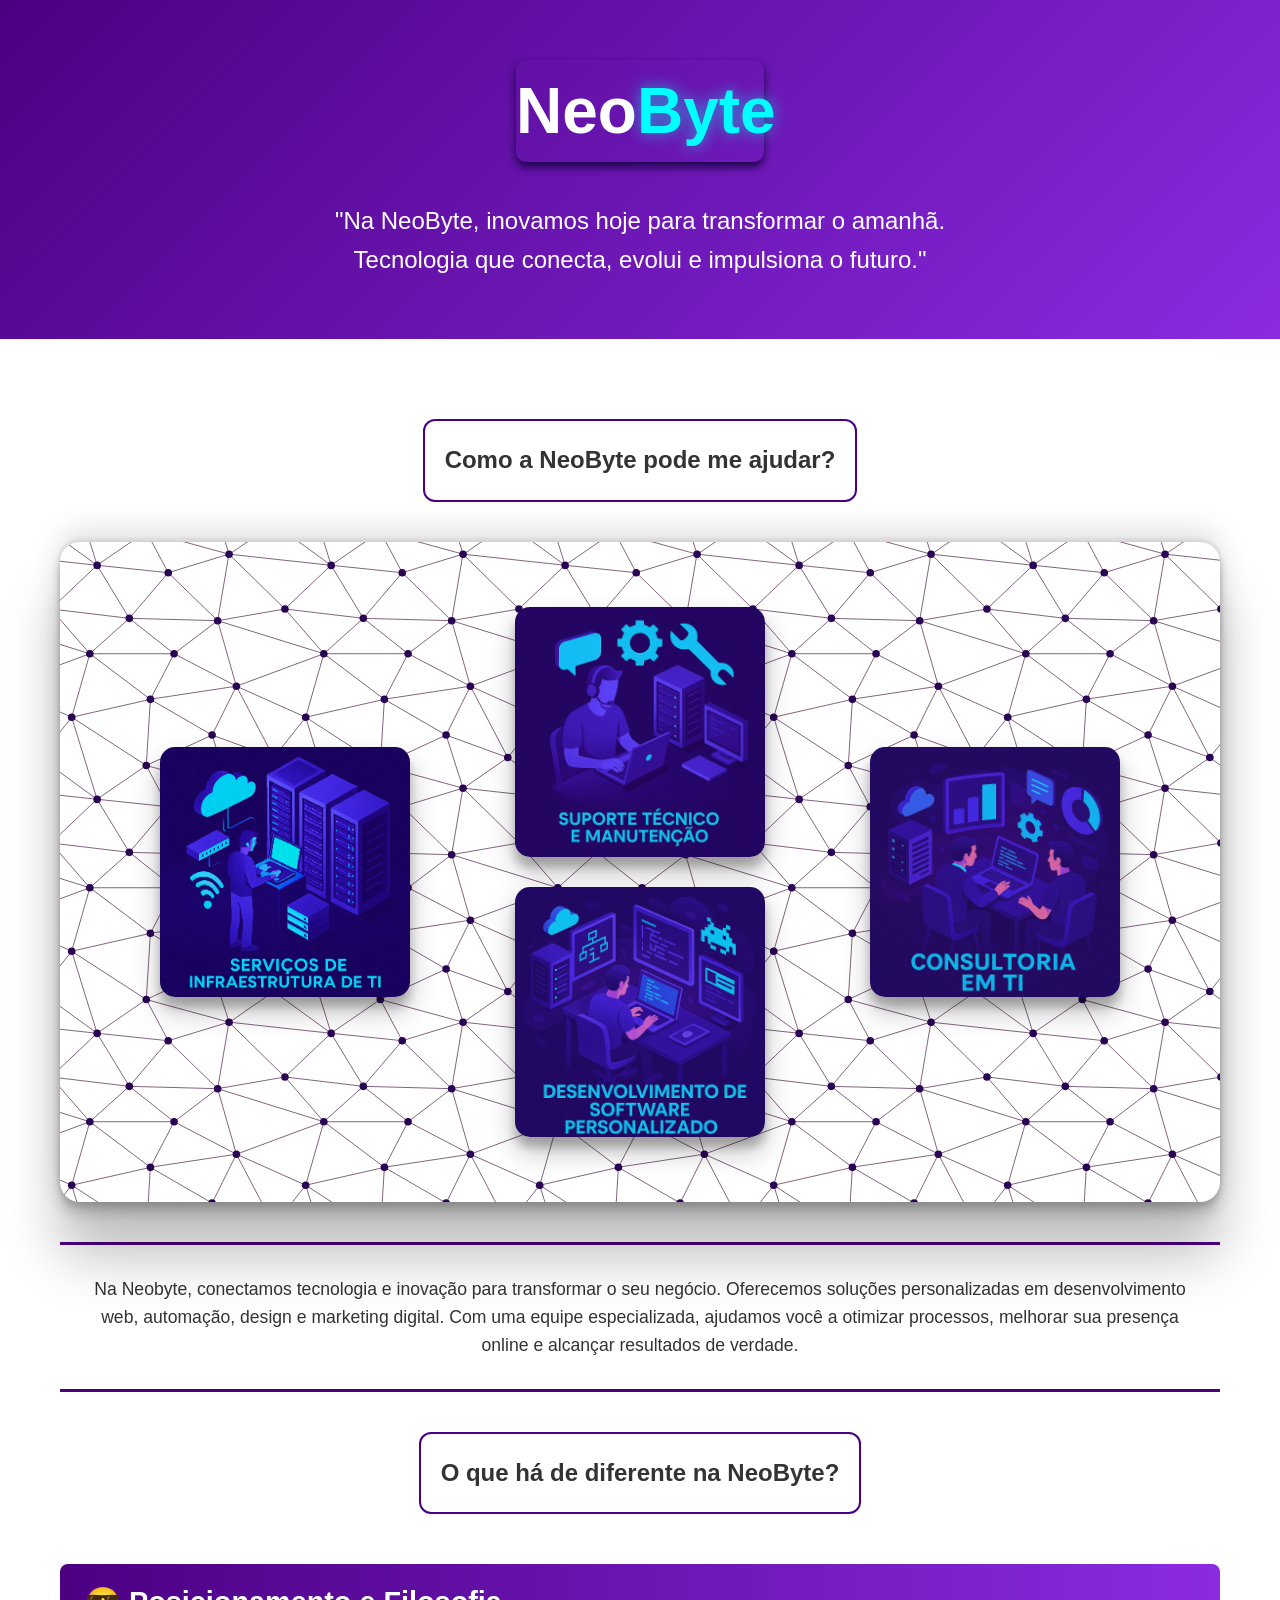
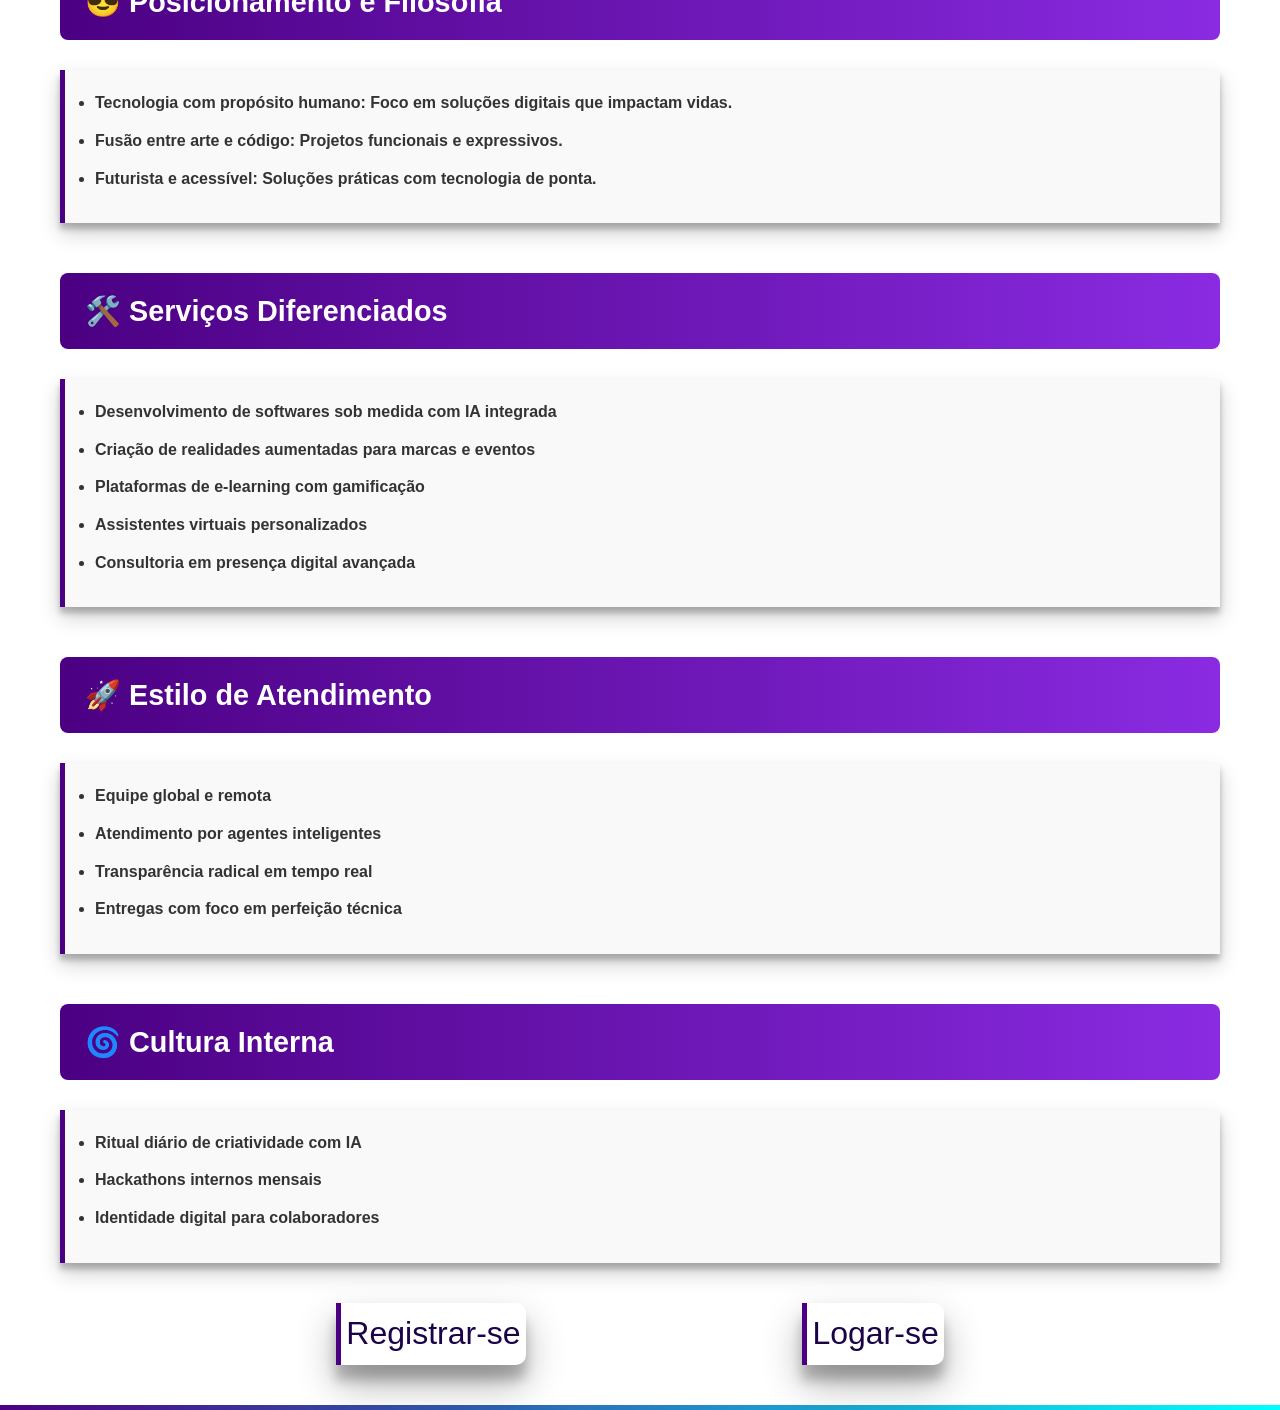
<file: index.html>
<!doctype html>
<html lang="pt-br">
  <head>
    <meta charset="UTF-8" />
    <meta name="viewport" content="width=device-width, initial-scale=1.0" />
    <title>NeoByte | Inovação Digital</title>
    <link rel="icon" href="../assets/Icon.png" type="image/png" />
    <link rel="stylesheet" href="style.css" />
  </head>
  <body>
    <header class="hero">
      <h1 class="hero__title">
        Neo<span class="hero__title--accent">Byte</span>
      </h1>
      <p class="hero__subtitle">
        "Na NeoByte, inovamos hoje para transformar o amanhã.<br />
        Tecnologia que conecta, evolui e impulsiona o futuro."
      </p>
    </header>

    <main class="main-content">
      <section class="solutions">
        <h2 class="section-heading">Como a NeoByte pode me ajudar?</h2>

        <div class="gallery">
          <img
            src="assets/images/neo1.png"
            class="gallery__item"
            id="alignItem1"
            alt="Serviço: Ifraestrutura de TI"
          />
          <img
            src="assets/images/neo2.png"
            class="gallery__item"
            alt="Serviço: Suporte técnico e manutenção"
          />
          <img
            src="assets/images/neo3.png"
            class="gallery__item"
            alt="Serviço: Desenvolvimento de software personalizado"
          />
          <img
            src="assets/images/neo4.png"
            class="gallery__item"
            id="alignItem2"
            alt="Serviço: Consultoria am TI"
          />
        </div>

        <p class="solutions__description">
          Na Neobyte, conectamos tecnologia e inovação para transformar o seu
          negócio. Oferecemos soluções personalizadas em desenvolvimento web,
          automação, design e marketing digital. Com uma equipe especializada,
          ajudamos você a otimizar processos, melhorar sua presença online e
          alcançar resultados de verdade.
        </p>
      </section>

      <section class="features">
        <h2 class="section-heading">O que há de diferente na NeoByte?</h2>

        <article class="feature-card">
          <h3 class="feature-card__title feature-card__title--highlight">
            😎 Posicionamento e Filosofia
          </h3>
          <ul class="feature-card__list">
            <li>
              <strong>Tecnologia com propósito humano:</strong> Foco em soluções
              digitais que impactam vidas.
            </li>
            <li>
              <strong>Fusão entre arte e código:</strong> Projetos funcionais e
              expressivos.
            </li>
            <li>
              <strong>Futurista e acessível:</strong> Soluções práticas com
              tecnologia de ponta.
            </li>
          </ul>
        </article>

        <article class="feature-card">
          <h3 class="feature-card__title">🛠️ Serviços Diferenciados</h3>
          <ul class="feature-card__list">
            <li>Desenvolvimento de softwares sob medida com IA integrada</li>
            <li>Criação de realidades aumentadas para marcas e eventos</li>
            <li>Plataformas de e-learning com gamificação</li>
            <li>Assistentes virtuais personalizados</li>
            <li>Consultoria em presença digital avançada</li>
          </ul>
        </article>

        <article class="feature-card">
          <h3 class="feature-card__title">🚀 Estilo de Atendimento</h3>
          <ul class="feature-card__list">
            <li>Equipe global e remota</li>
            <li>Atendimento por agentes inteligentes</li>
            <li>Transparência radical em tempo real</li>
            <li>Entregas com foco em perfeição técnica</li>
          </ul>
        </article>

        <article class="feature-card">
          <h3 class="feature-card__title">🌀 Cultura Interna</h3>
          <ul class="feature-card__list">
            <li>Ritual diário de criatividade com IA</li>
            <li>Hackathons internos mensais</li>
            <li>Identidade digital para colaboradores</li>
          </ul>
        </article>
      </section>

      <section class="invitation">
          <a href="">Registrar-se</a>
          <a href="">Logar-se</a>
      </section>
    </main>

    <footer class="footer">
      <div class="footer__divider"></div>
    </footer>
  </body>
</html>
</file>
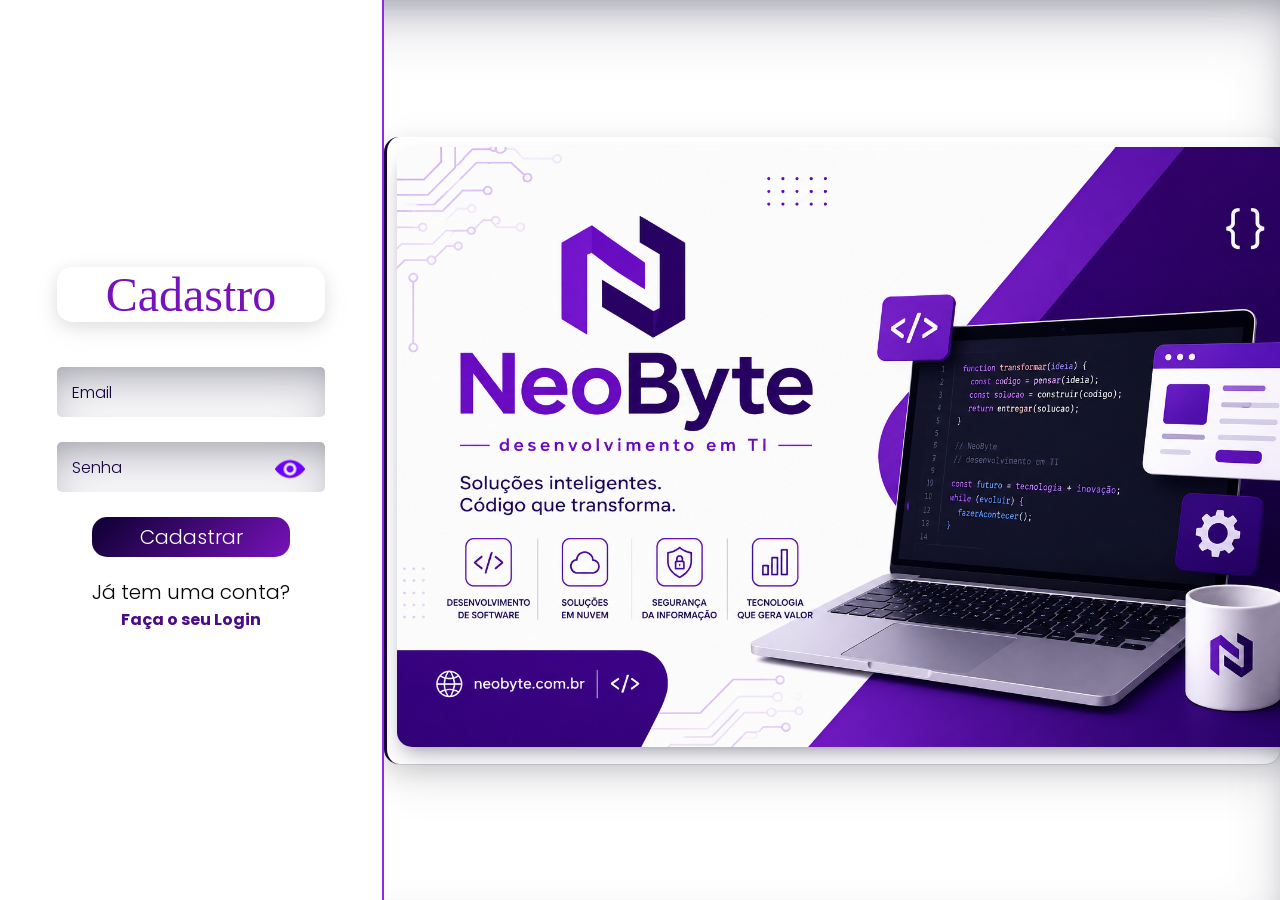
<file: Cadastro/index.html>
<!doctype html>
<html lang="pt-br">
  <head>
    <link rel="stylesheet" href="../assets/css/style.css" />
    <link rel="preconnect" href="https://fonts.googleapis.com" />
    <link rel="preconnect" href="https://fonts.gstatic.com" crossorigin />
    <link
      href="https://fonts.googleapis.com/css2?family=Poppins:ital,wght@0,100;0,200;0,300;0,400;0,500;0,600;0,700;0,800;0,900;1,100;1,200;1,300;1,400;1,500;1,600;1,700;1,800;1,900&display=swap"
      rel="stylesheet"
    />
    <link rel="icon" href="../Assets/Icon.png" type="image/png" />
    <meta charset="UTF-8" />
    <meta name="viewport" content="width=device-width, initial-scale=1.0" />
    <title>Login NeoByte</title>
  </head>

  <body>
    <form action="#">
      <header>
        <h1>Cadastro</h1>
      </header>

      <div class="Fill">
        <div class="Fill__field">
          <input
            type="email"
            name="email"
            required
            pattern=".+gmail\.com|.+hotmail\.com"
            placeholder=" "
            title="Por favor, insira um e-mail válido do Gmail ou Hotmail."
          />
          <label for="email">Email</label>
        </div>

        <div class="Fill__field">
          <input
            id="password"
            type="password"
            name="senha"
            required
            placeholder=" "
            title="Insira a sua senha."
          />
          <label for="password">Senha</label>
          <div id="toggle" onclick="showHide()"></div>
        </div>
      </div>

      <div class="To-Enter">
        <button type="submit">Cadastrar</button>
        <p>Já tem uma conta?</p>
        <a class="Change" href="../Login/index.html"
          >Faça o seu Login</a
        >
      </div>
    </form>

    <div class="Background">
      <div class="Background-Frame">
        <img src="../Assets/Form-Background.png" alt="" />
      </div>
    </div>

    <script src="../assets/js/script.js"></script>
  </body>
</html>
</file>
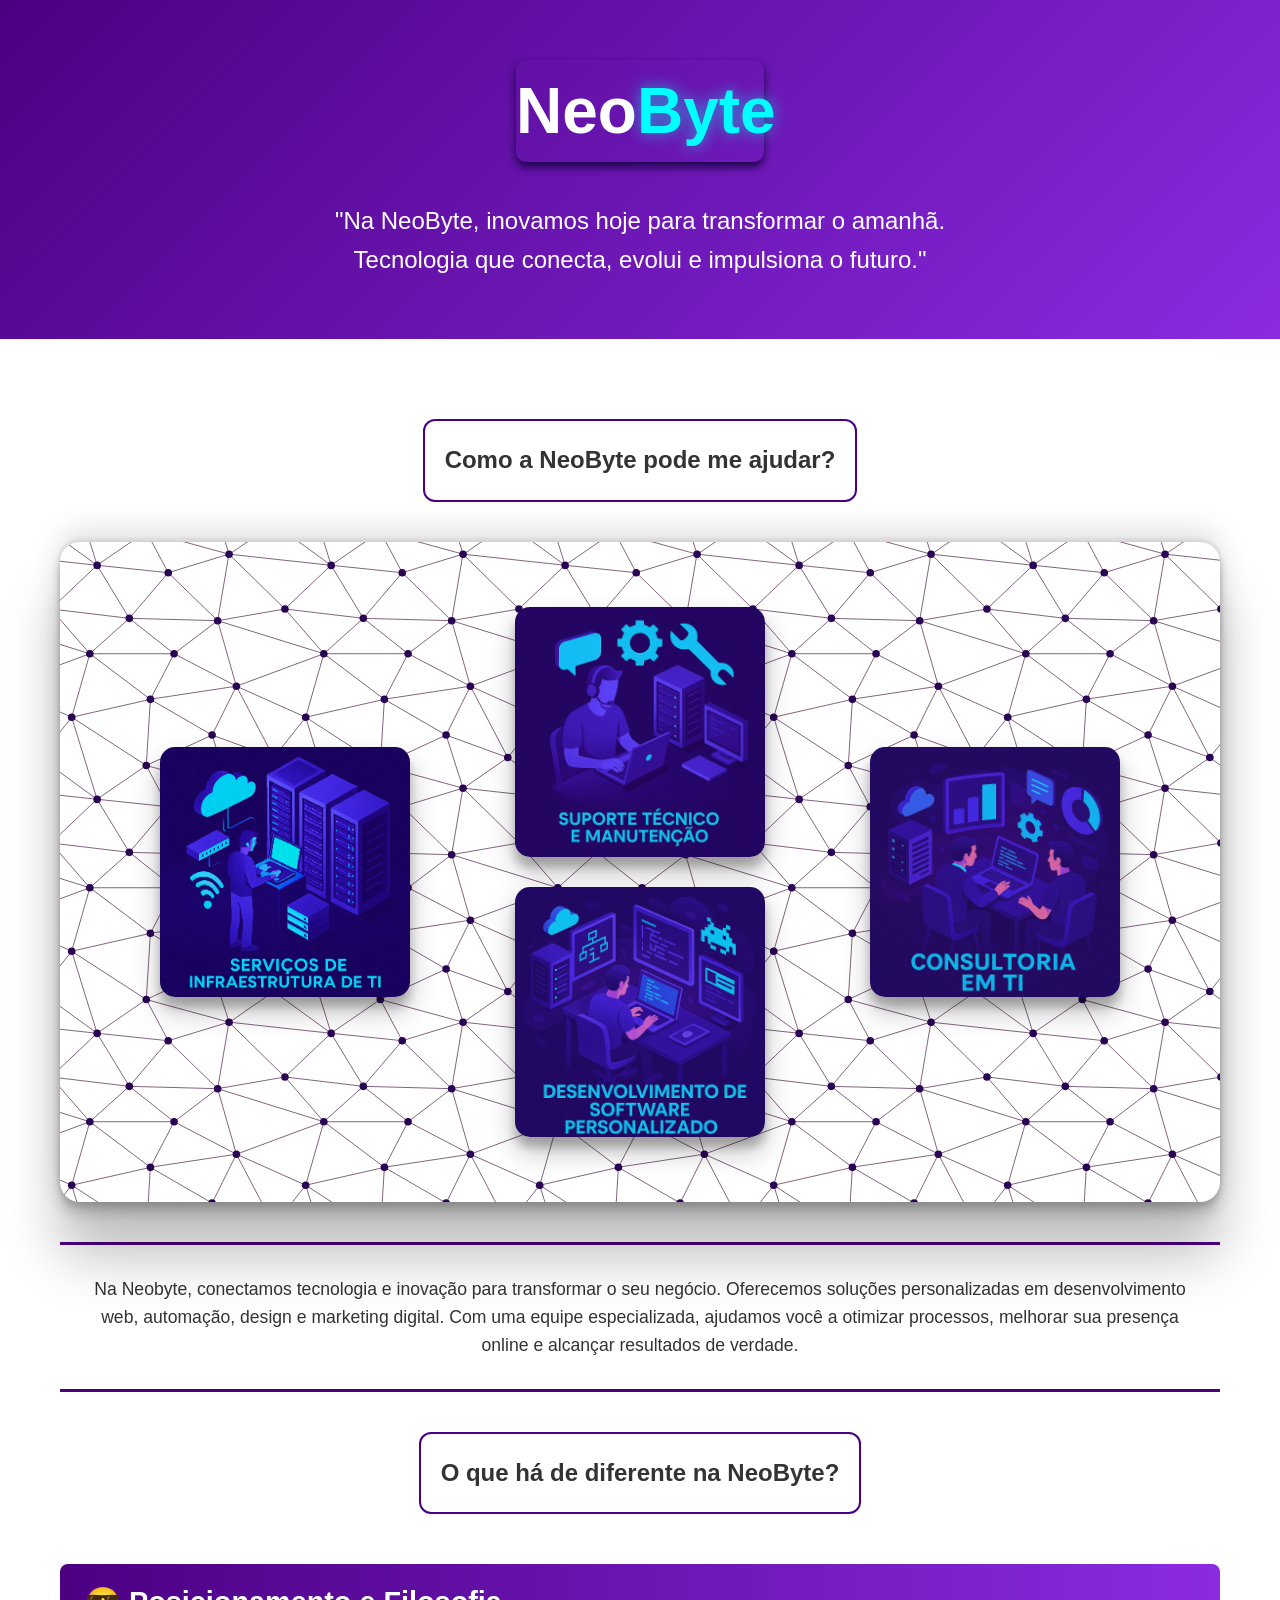
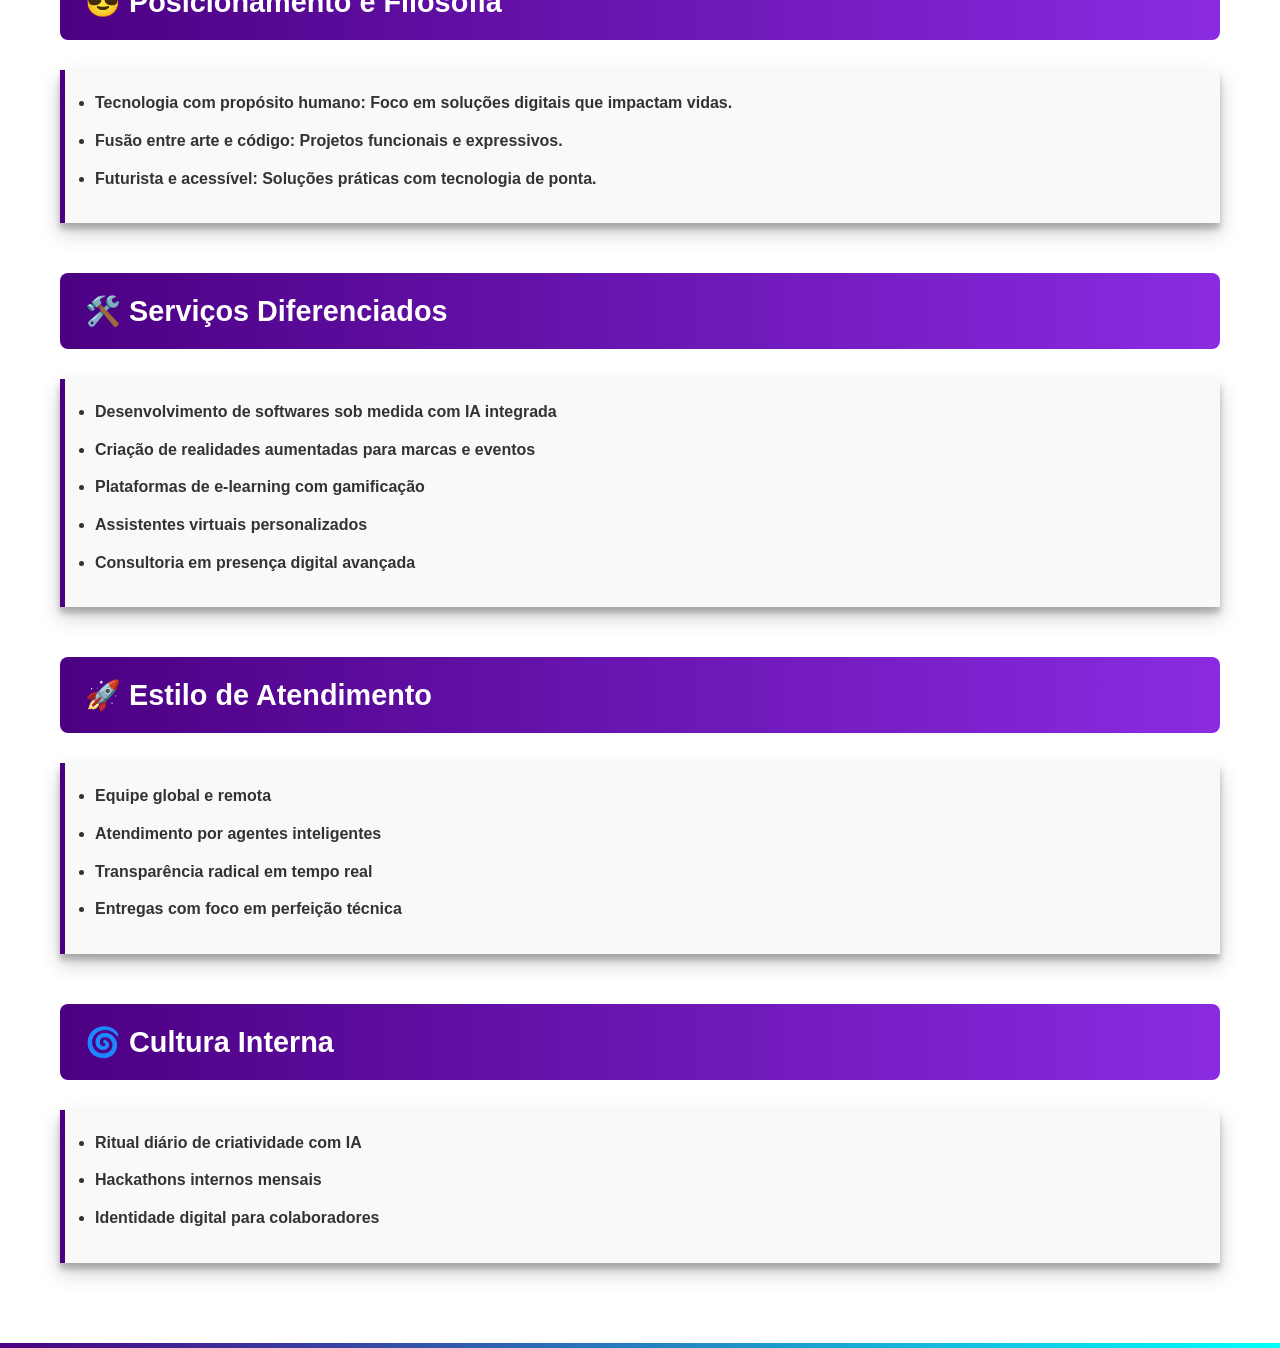
<file: home/index.html>
<!DOCTYPE html>
<html lang="pt-br">
<head>
    <meta charset="UTF-8">
    <meta name="viewport" content="width=device-width, initial-scale=1.0">
    <title>NeoByte | Inovação Digital</title>
    <link rel="stylesheet" href="style.css">
</head>
<body>

    <header class="hero">
        <h1 class="hero__title">Neo<span class="hero__title--accent">Byte</span></h1>
        <p class="hero__subtitle">
            "Na NeoByte, inovamos hoje para transformar o amanhã.<br> 
            Tecnologia que conecta, evolui e impulsiona o futuro."
        </p>
    </header>

    <main class="main-content">
        <section class="solutions">
            <h2 class="section-heading">Como a NeoByte pode me ajudar?</h2>
            
            <div class="gallery">
                <img src="../Assets/neo1.png" class="gallery__item" id="alignItem1" alt="Serviço: Ifraestrutura de TI">
                <img src="../Assets/neo2.png" class="gallery__item" alt="Serviço: Suporte técnico e manutenção">
                <img src="../Assets/neo3.png" class="gallery__item" alt="Serviço: Desenvolvimento de software personalizado">
                <img src="../Assets/neo4.png" class="gallery__item" id="alignItem2" alt="Serviço: Consultoria am TI">
            </div>

            <p class="solutions__description">
                Na Neobyte, conectamos tecnologia e inovação para transformar o seu negócio. Oferecemos soluções personalizadas em desenvolvimento web, automação, design e marketing digital. Com uma equipe especializada, ajudamos você a otimizar processos, melhorar sua presença online e alcançar resultados de verdade.
            </p>
        </section>

        <section class="features">
            <h2 class="section-heading">O que há de diferente na NeoByte?</h2>

            <article class="feature-card">
                <h3 class="feature-card__title feature-card__title--highlight">😎 Posicionamento e Filosofia</h3>
                <ul class="feature-card__list">
                    <li><strong>Tecnologia com propósito humano:</strong> Foco em soluções digitais que impactam vidas.</li>
                    <li><strong>Fusão entre arte e código:</strong> Projetos funcionais e expressivos.</li>
                    <li><strong>Futurista e acessível:</strong> Soluções práticas com tecnologia de ponta.</li>
                </ul>
            </article>

            <article class="feature-card">
                <h3 class="feature-card__title">🛠️ Serviços Diferenciados</h3>
                <ul class="feature-card__list">
                    <li>Desenvolvimento de softwares sob medida com IA integrada</li>
                    <li>Criação de realidades aumentadas para marcas e eventos</li>
                    <li>Plataformas de e-learning com gamificação</li>
                    <li>Assistentes virtuais personalizados</li>
                    <li>Consultoria em presença digital avançada</li>
                </ul>
            </article>

            <article class="feature-card">
                <h3 class="feature-card__title">🚀 Estilo de Atendimento</h3>
                <ul class="feature-card__list">
                    <li>Equipe global e remota</li>
                    <li>Atendimento por agentes inteligentes</li>
                    <li>Transparência radical em tempo real</li>
                    <li>Entregas com foco em perfeição técnica</li>
                </ul>
            </article>

            <article class="feature-card">
                <h3 class="feature-card__title">🌀 Cultura Interna</h3>
                <ul class="feature-card__list">
                    <li>Ritual diário de criatividade com IA</li>
                    <li>Hackathons internos mensais</li>
                    <li>Identidade digital para colaboradores</li>
                </ul>
            </article>
        </section>
    </main>

    <footer class="footer">
        <div class="footer__divider"></div>
    </footer>

</body>
</html>
</file>
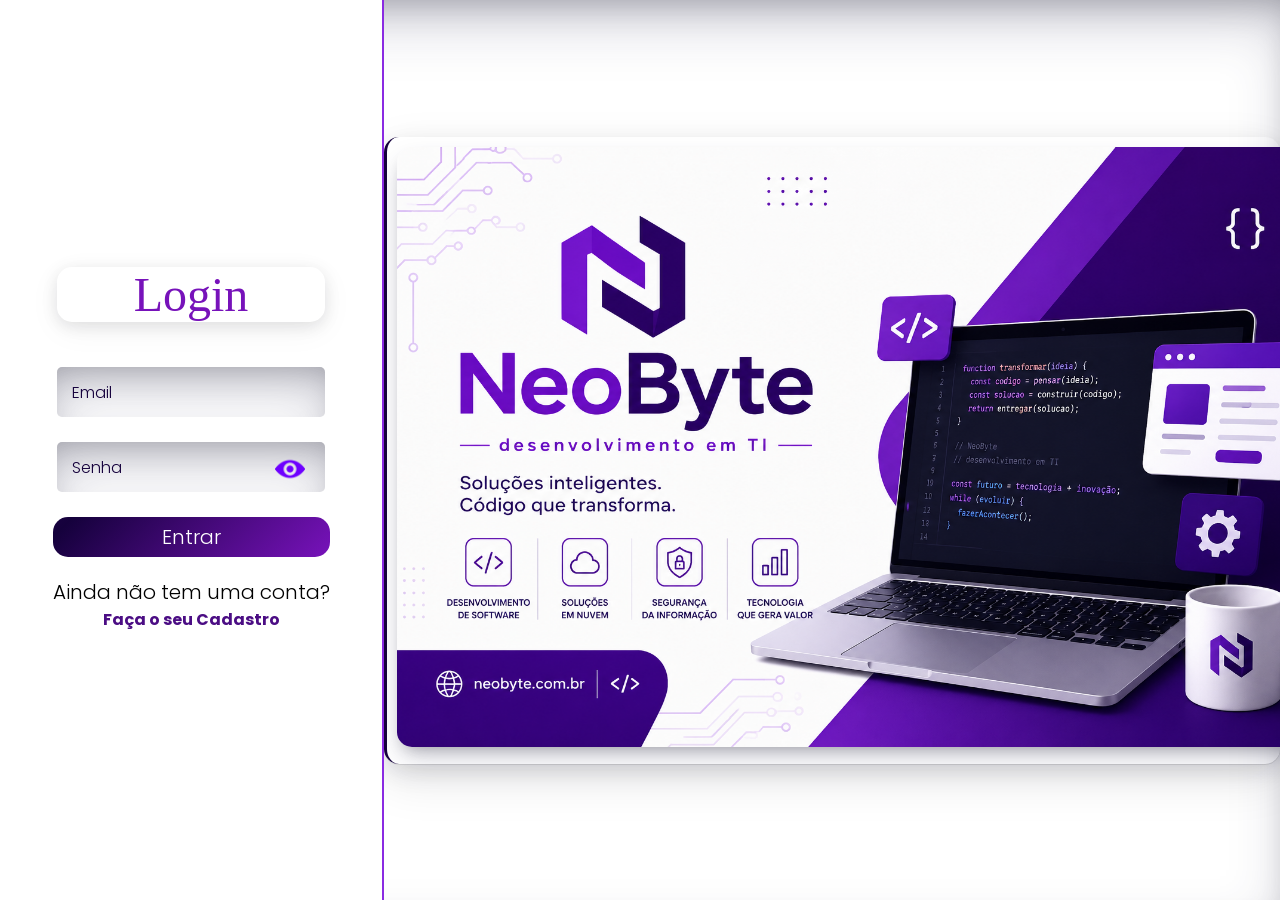
<file: logi/index.html>
<!doctype html>
<html lang="pt-br">
  <head>
    <link rel="stylesheet" href="../assets/css/style.css" />
    <link rel="preconnect" href="https://fonts.googleapis.com" />
    <link rel="preconnect" href="https://fonts.gstatic.com" crossorigin />
    <link
      href="https://fonts.googleapis.com/css2?family=Poppins:ital,wght@0,100;0,200;0,300;0,400;0,500;0,600;0,700;0,800;0,900;1,100;1,200;1,300;1,400;1,500;1,600;1,700;1,800;1,900&display=swap"
      rel="stylesheet"
    />
    <link rel="icon" href="../assets/Icon.png" type="image/png" />
    <meta charset="UTF-8" />
    <meta name="viewport" content="width=device-width, initial-scale=1.0" />
    <title>Login NeoByte</title>
  </head>

  <body>
    <form action="#">
      <header>
        <h1>Login</h1>
      </header>

      <div class="Fill">
        <div class="Fill__field">
          <input
            type="email"
            name="email"
            required
            pattern=".+gmail\.com|.+hotmail\.com"
            placeholder=" "
            title="Por favor, insira um e-mail válido do Gmail ou Hotmail."
          />
          <label for="email">Email</label>
        </div>

        <div class="Fill__field">
          <input
            id="password"
            type="password"
            name="senha"
            required
            placeholder=" "
            title="Insira a sua senha."
          />
          <label for="password">Senha</label>
          <div id="toggle" onclick="showHide()"></div>
        </div>
      </div>

      <div class="To-Enter">
        <button type="submit">Entrar</button>
        <p>Ainda não tem uma conta?</p>
        <a class="Change" href="../register/index.html"
          >Faça o seu Cadastro</a
        >
      </div>
    </form>

    <div class="Background">
      <div class="Background-Frame">
        <img src="../assets/Form-Background.png" alt="" />
      </div>
    </div>

    <script src="../assets/js/script.js"></script>
  </body>
</html>
</file>
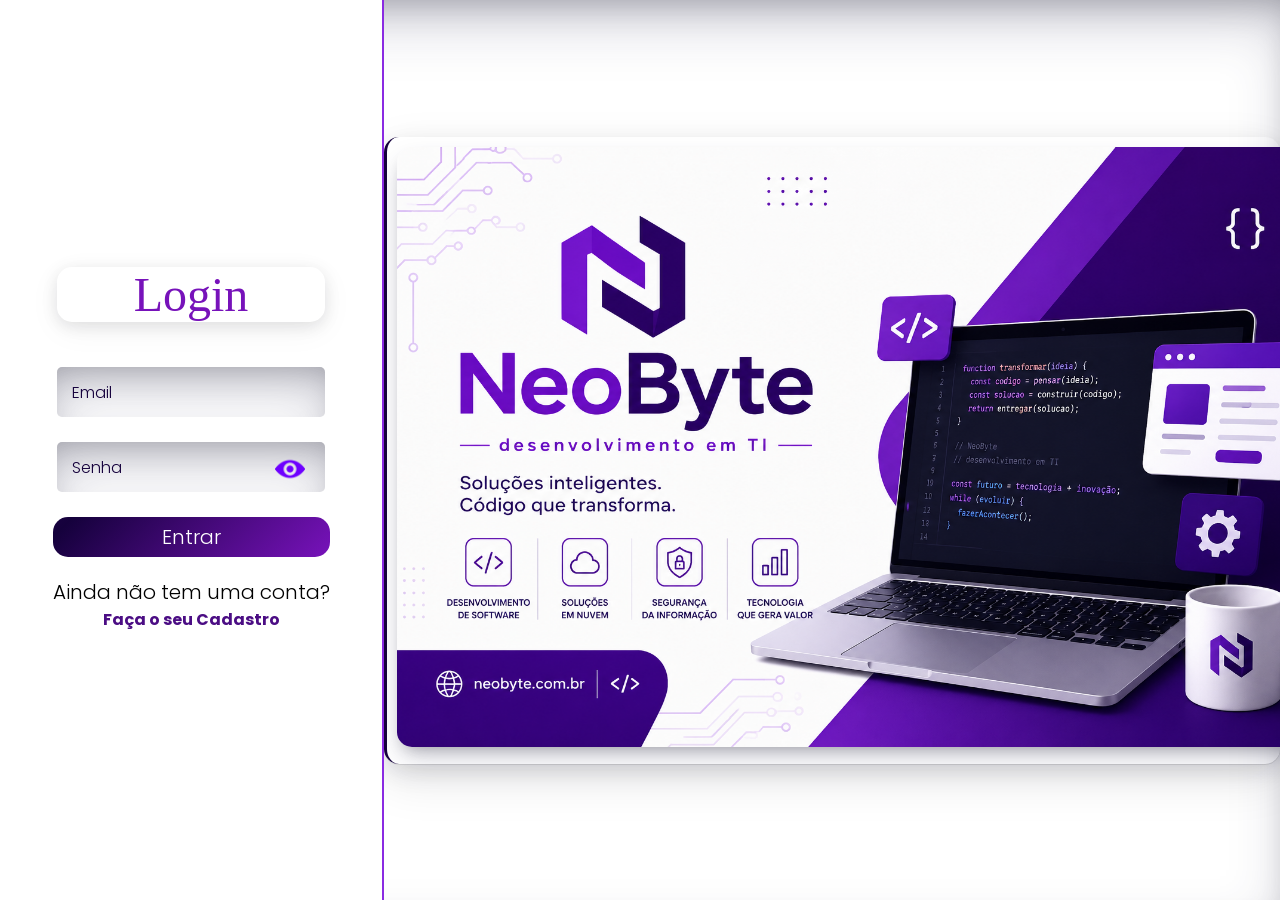
<file: login/index.html>
<!doctype html>
<html lang="pt-br">
  <head>
    <link rel="stylesheet" href="../assets/css/style.css" />
    <link rel="preconnect" href="https://fonts.googleapis.com" />
    <link rel="preconnect" href="https://fonts.gstatic.com" crossorigin />
    <link
      href="https://fonts.googleapis.com/css2?family=Poppins:ital,wght@0,100;0,200;0,300;0,400;0,500;0,600;0,700;0,800;0,900;1,100;1,200;1,300;1,400;1,500;1,600;1,700;1,800;1,900&display=swap"
      rel="stylesheet"
    />
    <link rel="icon" href="../assets/Icon.png" type="image/png" />
    <meta charset="UTF-8" />
    <meta name="viewport" content="width=device-width, initial-scale=1.0" />
    <title>Login NeoByte</title>
  </head>

  <body>
    <form action="#">
      <header>
        <h1>Login</h1>
      </header>

      <div class="Fill">
        <div class="Fill__field">
          <input
            type="email"
            name="email"
            required
            pattern=".+gmail\.com|.+hotmail\.com"
            placeholder=" "
            title="Por favor, insira um e-mail válido do Gmail ou Hotmail."
          />
          <label for="email">Email</label>
        </div>

        <div class="Fill__field">
          <input
            id="password"
            type="password"
            name="senha"
            required
            placeholder=" "
            title="Insira a sua senha."
          />
          <label for="password">Senha</label>
          <div id="toggle" onclick="showHide()"></div>
        </div>
      </div>

      <div class="To-Enter">
        <button type="submit">Entrar</button>
        <p>Ainda não tem uma conta?</p>
        <a class="Change" href="../register/index.html"
          >Faça o seu Cadastro</a
        >
      </div>
    </form>

    <div class="Background">
      <div class="Background-Frame">
        <img src="../assets/images/Form-Background.png" alt="" />
      </div>
    </div>

    <script src="../assets/js/script.js"></script>
  </body>
</html>
</file>
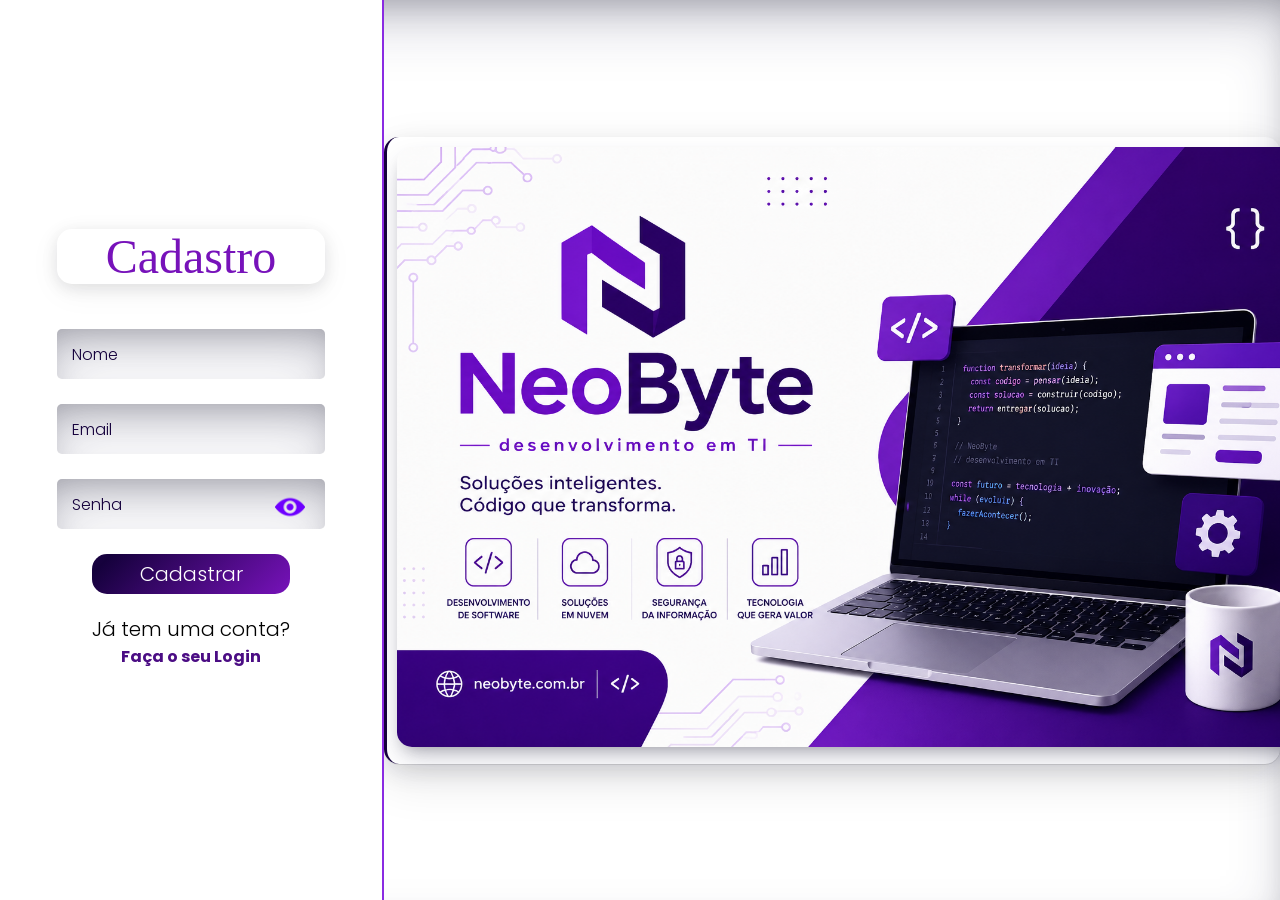
<file: register/index.html>
<!doctype html>
<html lang="pt-br">
  <head>
    <link rel="stylesheet" href="../assets/css/style.css" />
    <link rel="preconnect" href="https://fonts.googleapis.com" />
    <link rel="preconnect" href="https://fonts.gstatic.com" crossorigin />
    <link
      href="https://fonts.googleapis.com/css2?family=Poppins:ital,wght@0,100;0,200;0,300;0,400;0,500;0,600;0,700;0,800;0,900;1,100;1,200;1,300;1,400;1,500;1,600;1,700;1,800;1,900&display=swap"
      rel="stylesheet"
    />
    <link rel="icon" href="../assets/Icon.png" type="image/png" />
    <meta charset="UTF-8" />
    <meta name="viewport" content="width=device-width, initial-scale=1.0" />
    <title>Cadastro NeoByte</title>
  </head>

  <body>
    <form action="#" method="post">
      <header>
        <h1>Cadastro</h1>
      </header>

      <div id="formRegister" class="Fill">
        <div class="Fill__field">
          <input type="text" name="nome" required placeholder=" " title="Crie seu nome de usuário" />
          <label for="name">Nome</label>
        </div>
        <div class="Fill__field">
          <input
            type="email"
            name="email"
            required
            pattern=".+gmail\.com|.+hotmail\.com"
            placeholder=" "
            title="Por favor, insira um e-mail válido do Gmail ou Hotmail."
          />
          <label for="email">Email</label>
        </div>

        <div class="Fill__field">
          <input
            id="password"
            type="password"
            name="senha"
            required
            placeholder=" "
            title="Insira a sua senha."
          />
          <label for="password">Senha</label>
          <div id="toggle" onclick="showHide()"></div>
        </div>
      </div>

      <div class="To-Enter">
        <button type="submit">Cadastrar</button>
        <p>Já tem uma conta?</p>
        <a class="Change" href="../login/index.html">Faça o seu Login</a>
      </div>
    </form>

    <div class="Background">
      <div class="Background-Frame">
        <img src="../assets/images/Form-Background.png" alt="" />
      </div>
    </div>

    <script src="../assets/js/script.js"></script>
  </body>
</html>
</file>
<file: style.css>
* {
  margin: 0;
  padding: 0;
  box-sizing: border-box;
}

body {
  font-family: "Segoe UI", Tahoma, Geneva, Verdana, sans-serif;
  background-color: #ffffff;
  color: #333333;
  line-height: 1.6;
}

.hero {
  text-align: center;
  padding: 60px 20px;
  background: linear-gradient(135deg, #4b0082, #8a2be2);
  color: #ffffff;
}

.hero__title {
  font-size: 4rem;
  margin: 0 auto;
  box-shadow: 0 5px 10px 0 #1b0348;
  width: 20%;
  border-radius: 10px;
}

.hero__title--accent {
  color: #00ffff;
  text-shadow: 0 0 15px rgba(0, 255, 255, 0.6);
}

.hero__subtitle {
  font-size: 1.5rem;
  max-width: 800px;
  margin: 0 auto;
  padding-top: 40px;
}

.main-content {
  max-width: 1200px;
  margin: 0 auto;
  padding: 40px 20px;
}

.section-heading {
  text-align: center;
  margin: 40px 0;
  padding: 20px;
  border: 2px solid #4b0082;
  border-radius: 12px;
  display: block;
  width: fit-content;
  margin-left: auto;
  margin-right: auto;
}

.gallery {
  position: relative;
  background-color: #ffffff;
  background-image: url("data:image/svg+xml,%3Csvg xmlns='http://www.w3.org/2000/svg' width='234' height='234' viewBox='0 0 800 800'%3E%3Cg fill='none' stroke='%23441740' stroke-width='2.3'%3E%3Cpath d='M769 229L1037 260.9M927 880L731 737 520 660 309 538 40 599 295 764 126.5 879.5 40 599-197 493 102 382-31 229 126.5 79.5-69-63'/%3E%3Cpath d='M-31 229L237 261 390 382 603 493 308.5 537.5 101.5 381.5M370 905L295 764'/%3E%3Cpath d='M520 660L578 842 731 737 840 599 603 493 520 660 295 764 309 538 390 382 539 269 769 229 577.5 41.5 370 105 295 -36 126.5 79.5 237 261 102 382 40 599 -69 737 127 880'/%3E%3Cpath d='M520-140L578.5 42.5 731-63M603 493L539 269 237 261 370 105M902 382L539 269M390 382L102 382'/%3E%3Cpath d='M-222 42L126.5 79.5 370 105 539 269 577.5 41.5 927 80 769 229 902 382 603 493 731 737M295-36L577.5 41.5M578 842L295 764M40-201L127 80M102 382L-261 269'/%3E%3C/g%3E%3Cg fill='%23290255'%3E%3Ccircle cx='769' cy='229' r='13'/%3E%3Ccircle cx='539' cy='269' r='13'/%3E%3Ccircle cx='603' cy='493' r='13'/%3E%3Ccircle cx='731' cy='737' r='13'/%3E%3Ccircle cx='520' cy='660' r='13'/%3E%3Ccircle cx='309' cy='538' r='13'/%3E%3Ccircle cx='295' cy='764' r='13'/%3E%3Ccircle cx='40' cy='599' r='13'/%3E%3Ccircle cx='102' cy='382' r='13'/%3E%3Ccircle cx='127' cy='80' r='13'/%3E%3Ccircle cx='370' cy='105' r='13'/%3E%3Ccircle cx='578' cy='42' r='13'/%3E%3Ccircle cx='237' cy='261' r='13'/%3E%3Ccircle cx='390' cy='382' r='13'/%3E%3C/g%3E%3C/svg%3E");
  padding: 50px 20px;
  text-align: center;
  margin-bottom: 40px;
  border-radius: 20px;
  box-shadow:
    rgba(0, 0, 0, 0.25) 0px 54px 55px,
    rgba(0, 0, 0, 0.12) 0px -12px 30px,
    rgba(0, 0, 0, 0.12) 0px 4px 6px,
    rgba(0, 0, 0, 0.17) 0px 12px 13px,
    rgba(0, 0, 0, 0.09) 0px -3px 5px;
  display: flex;
  flex-direction: column;
  align-items: center;
  justify-content: center;
}

.gallery__item {
  width: 250px;
  height: 250px;
  margin: 15px;
  border-radius: 15px;
  object-fit: cover;
  box-shadow:
    rgba(0, 0, 0, 0.25) 0px 14px 28px,
    rgba(0, 0, 0, 0.22) 0px 10px 10px;
  transition: transform 1s ease;
}

#alignItem1 {
  position: absolute;
  margin: 0 0 0 100px;
  left: 0;
}

#alignItem2 {
  position: absolute;
  margin: 0 100px 0 0;
  right: 0;
}

.gallery__item:hover {
  transform: scale(1.05);
}

.solutions__description {
  padding: 30px;
  border-top: 3px solid #4b0082;
  border-bottom: 3px solid #4b0082;
  margin: 40px 0;
  text-align: center;
  font-size: 1.1rem;
}

.feature-card {
  margin: 50px 0 40px 0;
}

.feature-card__title {
  background: linear-gradient(to right, #4b0082, #8a2be2);
  color: #ffffff;
  padding: 15px 25px;
  border-radius: 8px;
  font-size: 1.8rem;
}

.feature-card__list {
  box-shadow:
    rgba(0, 0, 0, 0.19) 0px 10px 20px,
    rgba(0, 0, 0, 0.23) 0px 6px 6px;
  padding: 20px;
  background: #f9f9f9;
  border-left: 5px solid #4b0082;
  margin-top: 30px;
}

.feature-card__list li {
  margin: 0 0 12px 10px;
  font-weight: bold;
}

.invitation {
  display: flex;
  justify-content: space-evenly;
  align-items: center;

  & a {
    color: #1b0348;
    padding: 5.5px;
    border-radius: 0 10px 10px 0;
    text-decoration: none;
    font-size: 2em;
    border-left: 5px solid #4b0082;
    transition:
      color 0.3s ease,
      background-color 0.3s ease,
      transform 0.3s ease;
    box-shadow:
      rgba(0, 0, 0, 0.3) 0px 19px 38px,
      rgba(0, 0, 0, 0.22) 0px 15px 12px;
  }

  & a:hover {
    color: white;
    background-color: #4b0082;
    transform: translateY(-10px);
    outline-offset: 2px;
  }
}

.footer__divider {
  height: 5px;
  background: linear-gradient(to right, #4b0082, #00ffff);
  width: 100%;
}

@media (max-width: 768px) {
  .hero__title {
    font-size: 2.5rem;
  }

  .gallery__item {
    width: 90%;
    height: auto;
  }
}
</file>
<file: assets/css/style.css>
* {
  margin: 0;
  padding: 0;
  box-sizing: border-box;
  font-family: "Poppins", sans-serif;
  font-weight: 300;
  font-style: normal;
}

body {
  display: flex;
  align-items: center;
  justify-content: start;
  height: 100dvh;
  box-shadow:
    rgba(50, 50, 93, 0.25) 0px 30px 60px -12px inset,
    rgba(0, 0, 0, 0.3) 0px 18px 36px -18px inset;
}

form {
  background-color: white;
  padding: 10px 0;
  display: flex;
  align-items: center;
  justify-content: center;
  flex-direction: column;
  border-right: 2px solid #8a2be2;
  height: 100dvh;
  width: 30%;
  gap: 25px;
}

header {
  text-align: center;
  width: 70%;
  padding: 0 15px;
  border-radius: 15px;
  box-shadow:
    rgba(17, 17, 26, 0.1) 0px 4px 16px,
    rgba(17, 17, 26, 0.05) 0px 8px 32px;
}

h1 {
  font-family: auto;
  color: #7712ba;
  font-size: 3em;
}

.Fill {
  display: flex;
  align-items: center;
  justify-content: flex-start;
  flex-direction: column;
  gap: 5px;
  width: 70%;
}

.Fill__field {
  position: relative;
  width: 100%;
  margin-top: 20px;
}

.Fill__field label {
  position: absolute;
  top: 50%;
  left: 10px;
  pointer-events: none;
  transform: translateY(-50%);
  transition: all 0.3s ease;
  color: #15013c;
  border-radius: 5px;
  padding: 0 5px;
  user-select: none;
}

.Fill__field input:focus ~ label,
.Fill__field input:not(:placeholder-shown) ~ label {
  top: 0;
  transform: translateY(-75%) scale(0.9);
  color: white;
  background-color: #15013c;
}

.Fill__field input:not(:placeholder-shown):invalid {
  border: 2px solid red;
}

#toggle {
  position: absolute;
  top: 25%;
  right: 20px;
  width: 30px;
  height: 30px;
  background: url(../images/Visible.png);
  background-size: cover;
  cursor: pointer;
}

#toggle.hide {
  background: url(../images/Not-Visible.png);
  background-size: cover;
}

input {
  box-shadow:
    rgba(50, 50, 93, 0.25) 0px 30px 60px -12px inset,
    rgba(0, 0, 0, 0.3) 0px 18px 36px -18px inset;
  background: transparent;
  width: 100%;
  border-radius: 5px;
  padding: 10px 10px;
  border: none;
  outline: none;
  font-size: 20px;
}

.To-Enter {
  display: flex;
  align-items: center;
  flex-direction: column;
}

button {
  text-decoration: none;
  text-align: center;
  padding: 5px;
  border-radius: 15px;
  border: none;
  width: 100%;
  font-size: 1.25em;
  margin-bottom: 20px;
  background: linear-gradient(135deg, #4b0d84 0%, #15013c 50%, #7712ba 100%);
  background-size: 200% 100%;
  background-position: 100% 0;
  transition: background-position 0.5s ease-in-out;
  color: white;
  cursor: pointer;

  & a {
    color: white;
    text-decoration: none;
  }
}

button:hover {
  background-position: 0% 0;
}

p {
  font-size: 20px;
}

.Change {
  text-decoration: none;
  color: #4b0d84;
  font-weight: bold;
  cursor: pointer;
  padding: 0 0 1.5px 0;
}

.Background {
  height: 100dvh;
  width: 70vw;
  display: flex;
  align-items: center;
  justify-content: center;

  & .Background-Frame {
    border-left: 3px solid #15013c;
    border-radius: 15px;
    padding: 10px;
    box-shadow:
      rgba(17, 17, 26, 0.1) 0px 1px 0px,
      rgba(17, 17, 26, 0.1) 0px 8px 24px,
      rgba(17, 17, 26, 0.1) 0px 16px 48px;
  }

  & img {
    height: 600px;
    width: 105%;
    border-radius: 15px;
    box-shadow:
      rgba(50, 50, 93, 0.25) 0px 13px 27px -5px,
      rgba(0, 0, 0, 0.3) 0px 8px 16px -8px;
  }
}

@media (prefers-reduced-motion: no-preference) {
  @view-transition {
    navigation: auto;
  }

  form {
    view-transition-name: Form-Modification;
  }

  @keyframes leaving {
    to {
      transform: translateY(-100%);
    }
  }

  @keyframes entering {
    from {
      transform: translateY(100%);
    }
  }

  ::view-transition-group(Form-Modification) {
    animation-duration: 1s;
  }

  ::view-transition-old(Form-Modification) {
    animation-name: leaving;
  }

  ::view-transition-new(Form-Modification) {
    animation-name: entering;
  }
}
</file>
<file: home/style.css>
* {
  margin: 0;
  padding: 0;
  box-sizing: border-box;
}

body {
  font-family: 'Segoe UI', Tahoma, Geneva, Verdana, sans-serif;
  background-color: #ffffff;
  color: #333333;
  line-height: 1.6;
}

.hero {
  text-align: center;
  padding: 60px 20px;
  background: linear-gradient(135deg, #4B0082, #8A2BE2);
  color: #ffffff;
}

.hero__title {
  font-size: 4rem;
  margin: 0 auto;
  box-shadow:  0 5px 10px 0 #1b0348;
  width: 20%;
  border-radius: 10px;
}

.hero__title--accent {
  color: #00FFFF;
  text-shadow: 0 0 15px rgba(0, 255, 255, 0.6);
}

.hero__subtitle {
  font-size: 1.5rem;
  max-width: 800px;
  margin: 0 auto;
  padding-top: 40px;
}

.main-content {
  max-width: 1200px;
  margin: 0 auto;
  padding: 40px 20px;
}

.section-heading {
  text-align: center;
  margin: 40px 0;
  padding: 20px;
  border: 2px solid #4B0082;
  border-radius: 12px;
  display: block;
  width: fit-content;
  margin-left: auto;
  margin-right: auto;
}

.gallery {
  position: relative;
  background-color: #FFFFFF;
  background-image: url("data:image/svg+xml,%3Csvg xmlns='http://www.w3.org/2000/svg' width='234' height='234' viewBox='0 0 800 800'%3E%3Cg fill='none' stroke='%23441740' stroke-width='2.3'%3E%3Cpath d='M769 229L1037 260.9M927 880L731 737 520 660 309 538 40 599 295 764 126.5 879.5 40 599-197 493 102 382-31 229 126.5 79.5-69-63'/%3E%3Cpath d='M-31 229L237 261 390 382 603 493 308.5 537.5 101.5 381.5M370 905L295 764'/%3E%3Cpath d='M520 660L578 842 731 737 840 599 603 493 520 660 295 764 309 538 390 382 539 269 769 229 577.5 41.5 370 105 295 -36 126.5 79.5 237 261 102 382 40 599 -69 737 127 880'/%3E%3Cpath d='M520-140L578.5 42.5 731-63M603 493L539 269 237 261 370 105M902 382L539 269M390 382L102 382'/%3E%3Cpath d='M-222 42L126.5 79.5 370 105 539 269 577.5 41.5 927 80 769 229 902 382 603 493 731 737M295-36L577.5 41.5M578 842L295 764M40-201L127 80M102 382L-261 269'/%3E%3C/g%3E%3Cg fill='%23290255'%3E%3Ccircle cx='769' cy='229' r='13'/%3E%3Ccircle cx='539' cy='269' r='13'/%3E%3Ccircle cx='603' cy='493' r='13'/%3E%3Ccircle cx='731' cy='737' r='13'/%3E%3Ccircle cx='520' cy='660' r='13'/%3E%3Ccircle cx='309' cy='538' r='13'/%3E%3Ccircle cx='295' cy='764' r='13'/%3E%3Ccircle cx='40' cy='599' r='13'/%3E%3Ccircle cx='102' cy='382' r='13'/%3E%3Ccircle cx='127' cy='80' r='13'/%3E%3Ccircle cx='370' cy='105' r='13'/%3E%3Ccircle cx='578' cy='42' r='13'/%3E%3Ccircle cx='237' cy='261' r='13'/%3E%3Ccircle cx='390' cy='382' r='13'/%3E%3C/g%3E%3C/svg%3E");
  padding: 50px 20px;
  text-align: center;
  margin-bottom: 40px;
  border-radius: 20px;
  box-shadow: rgba(0, 0, 0, 0.25) 0px 54px 55px, rgba(0, 0, 0, 0.12) 0px -12px 30px, rgba(0, 0, 0, 0.12) 0px 4px 6px, rgba(0, 0, 0, 0.17) 0px 12px 13px, rgba(0, 0, 0, 0.09) 0px -3px 5px;
  display: flex;
  flex-direction: column;
  align-items: center;
  justify-content: center;
}

.gallery__item {
  width: 250px;
  height: 250px;
  margin: 15px;
  border-radius: 15px;
  object-fit: cover;
  box-shadow: rgba(0, 0, 0, 0.25) 0px 14px 28px, rgba(0, 0, 0, 0.22) 0px 10px 10px;
  transition: transform 1s ease;
}

#alignItem1{
  position: absolute;
  margin: 0 0 0 100px;
  left: 0;
}

#alignItem2{
  position: absolute;
  margin: 0 100px 0 0;
  right: 0;
}

.gallery__item:hover{
  transform: scale(1.05);
}

.solutions__description {
  padding: 30px;
  border-top: 3px solid #4B0082;
  border-bottom: 3px solid #4B0082;
  margin: 40px 0;
  text-align: center;
  font-size: 1.1rem;
}

.feature-card {
  margin: 50px 0 40px 0;
}

.feature-card__title {
  background: linear-gradient(to right, #4B0082, #8A2BE2);
  color: #ffffff;
  padding: 15px 25px;
  border-radius: 8px;
  font-size: 1.8rem;
}

.feature-card__list {
  box-shadow: rgba(0, 0, 0, 0.19) 0px 10px 20px, rgba(0, 0, 0, 0.23) 0px 6px 6px;
  padding: 20px;
  background: #f9f9f9;
  border-left: 5px solid #4B0082;
  margin-top: 30px;
}

.feature-card__list li {
  margin: 0 0 12px 10px;
  font-weight: bold;
}

.footer__divider {
  height: 5px;
  background: linear-gradient(to right, #4B0082, #00FFFF);
  width: 100%;
}

@media (max-width: 768px) {
  .hero__title {
    font-size: 2.5rem;
  }

  .gallery__item {
    width: 90%;
    height: auto;
  }
}
</file>
